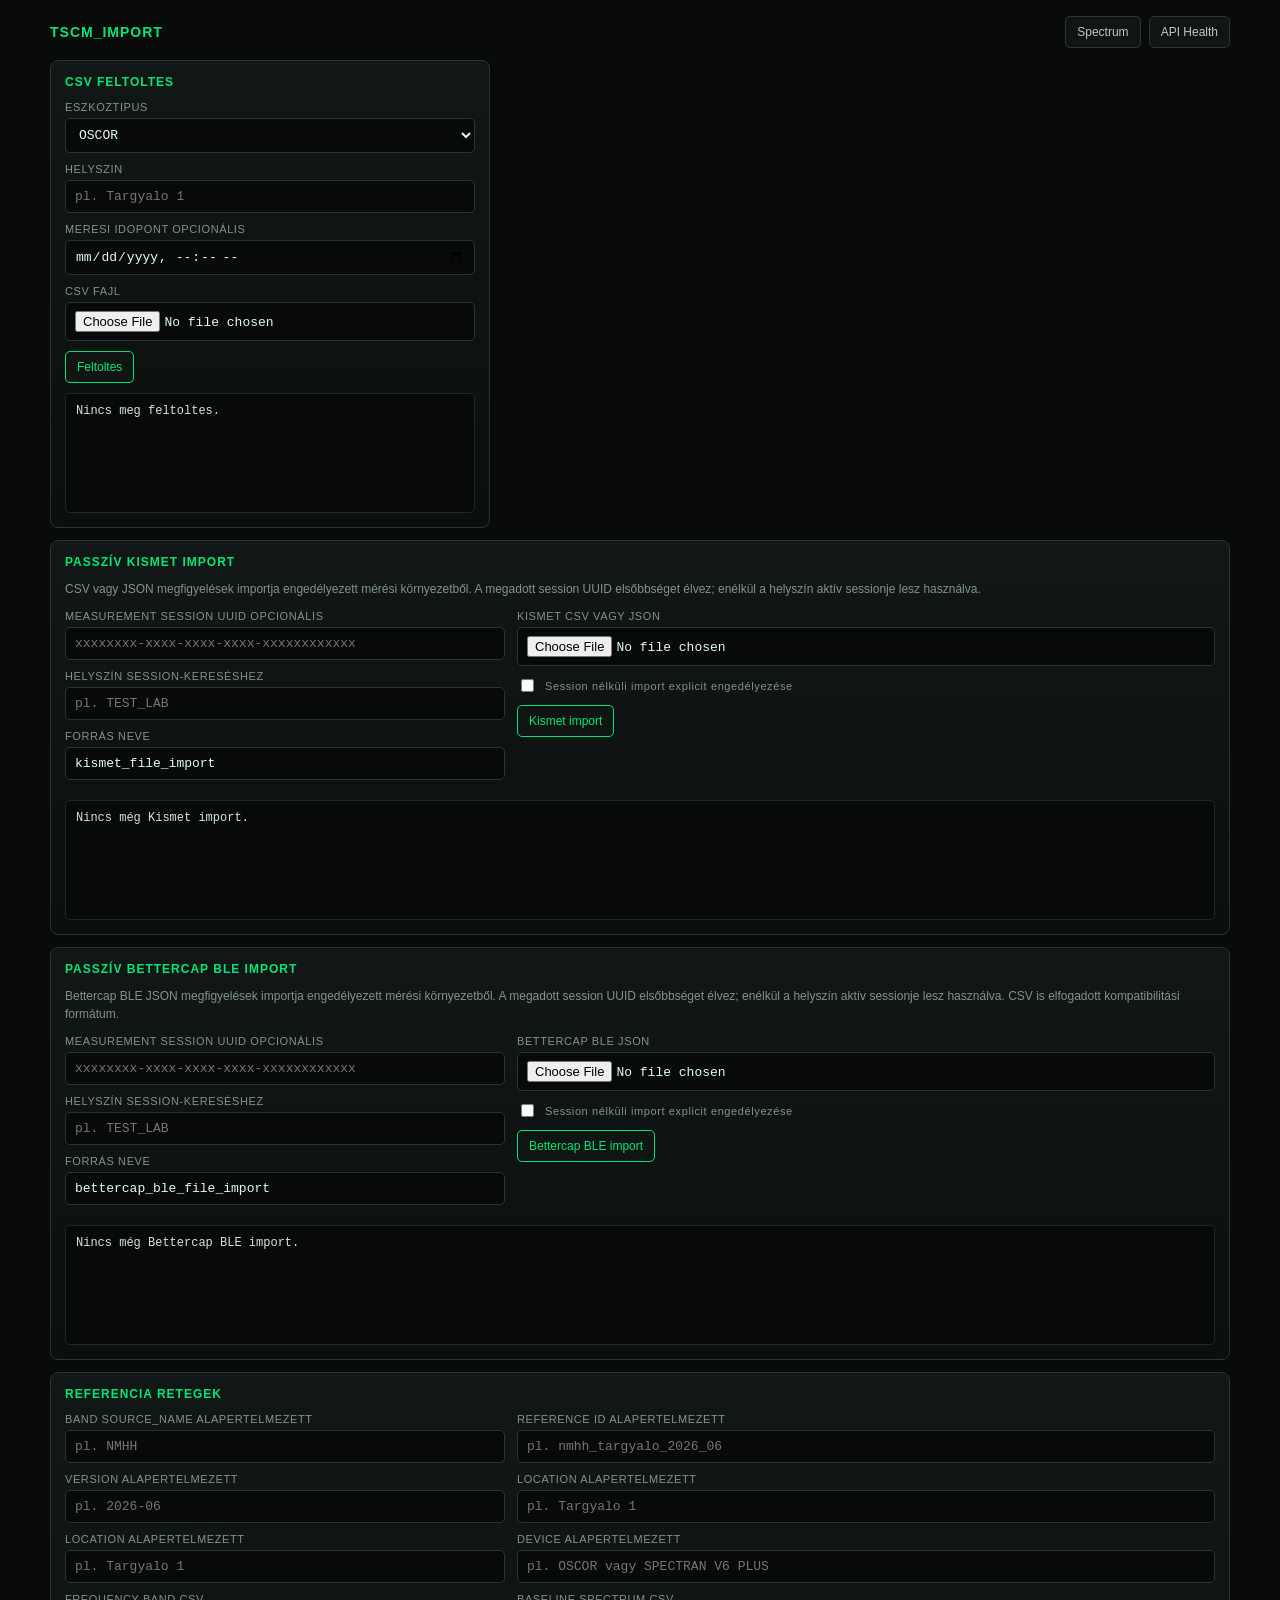
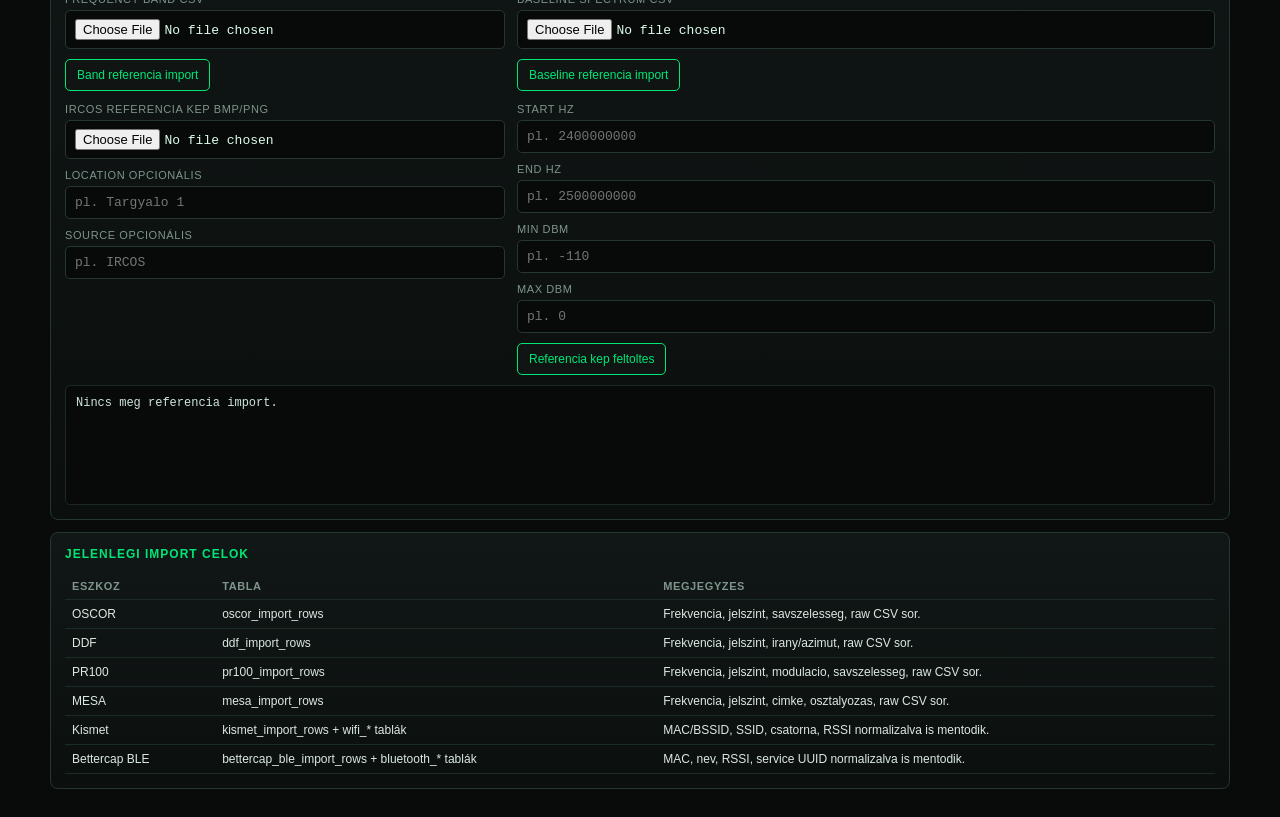
<file: python-processor/static/import.html>
<!DOCTYPE html>
<html lang="hu">
<head>
<meta charset="UTF-8">
<meta name="viewport" content="width=device-width,initial-scale=1.0">
<title>TSCM Import</title>
<style>
:root{
  --bg:#090b0a;
  --panel:#111716;
  --line:#263631;
  --text:#dce8e3;
  --muted:#7f948d;
  --green:#00e676;
  --yellow:#ffd54f;
  --red:#ff5252;
}
*{box-sizing:border-box}
body{
  margin:0;
  min-height:100vh;
  background:#090b0a;
  color:var(--text);
  font-family:Segoe UI,Roboto,Arial,sans-serif;
}
.shell{
  width:min(1180px,calc(100% - 24px));
  margin:0 auto;
  padding:16px 0 28px;
}
.topbar{
  display:flex;
  align-items:center;
  justify-content:space-between;
  gap:12px;
  margin-bottom:12px;
}
.brand{
  color:var(--green);
  font-size:14px;
  letter-spacing:1px;
  font-weight:700;
}
.grid{
  display:grid;
  grid-template-columns:minmax(300px,440px) 1fr;
  gap:12px;
}
.panel{
  background:linear-gradient(180deg,#111716,#0b100f);
  border:1px solid var(--line);
  border-radius:8px;
  padding:14px;
}
.panel-title{
  margin:0 0 12px;
  color:var(--green);
  font-size:12px;
  letter-spacing:1px;
  text-transform:uppercase;
}
.field{
  display:flex;
  flex-direction:column;
  gap:5px;
  margin-bottom:10px;
}
label{
  color:var(--muted);
  font-size:11px;
  letter-spacing:.6px;
  text-transform:uppercase;
}
input,select,textarea{
  width:100%;
  background:#070a09;
  color:#defded;
  border:1px solid #263631;
  border-radius:5px;
  padding:8px 9px;
  font:13px Consolas,Monaco,monospace;
  outline:none;
}
textarea{min-height:92px;resize:vertical}
input:focus,select:focus,textarea:focus{border-color:var(--green)}
button{
  background:#101514;
  color:#b8cac3;
  border:1px solid #2b3935;
  border-radius:5px;
  font-size:12px;
  padding:8px 11px;
  cursor:pointer;
}
button:hover{border-color:#557067;color:#fff;background:#18201e}
button.primary{border-color:var(--green);color:var(--green)}
.row{display:flex;gap:8px;flex-wrap:wrap}
.note{color:var(--muted);font-size:12px;line-height:1.45}
.result{
  margin-top:10px;
  min-height:120px;
  background:#070a09;
  border:1px solid #1b2824;
  border-radius:5px;
  padding:10px;
  color:#cfe5dc;
  white-space:pre-wrap;
  overflow:auto;
  font:12px Consolas,Monaco,monospace;
}
.status-ok{color:var(--green)}
.status-warn{color:var(--yellow)}
.status-error{color:var(--red)}
table{
  width:100%;
  border-collapse:collapse;
  font-size:12px;
}
th,td{
  border-bottom:1px solid #1d2b27;
  padding:7px;
  text-align:left;
  vertical-align:top;
}
th{color:var(--muted);font-size:11px;text-transform:uppercase;letter-spacing:.6px}
@media(max-width:860px){
  .grid{grid-template-columns:1fr}
  .topbar{align-items:flex-start;flex-direction:column}
}
</style>
</head>
<body>
<main class="shell">
  <div class="topbar">
    <div class="brand">TSCM_IMPORT</div>
    <div class="row">
      <button id="btnSpectrum">Spectrum</button>
      <button id="btnHealth">API Health</button>
    </div>
  </div>

  <div class="grid">
    <section class="panel">
      <h1 class="panel-title">CSV feltoltes</h1>
      <form id="uploadForm">
        <div class="field">
          <label for="deviceType">Eszkoztipus</label>
          <select id="deviceType" name="deviceType" required>
            <option value="oscor">OSCOR</option>
            <option value="ddf">DDF</option>
            <option value="pr100">PR100</option>
            <option value="mesa">MESA</option>
            <option value="kismet">Kismet</option>
            <option value="bettercap_ble">Bettercap BLE</option>
          </select>
        </div>
        <div class="field">
          <label for="locationName">Helyszin</label>
          <input id="locationName" name="locationName" placeholder="pl. Targyalo 1" required>
        </div>
        <div class="field">
          <label for="measuredAt">Meresi idopont opcionális</label>
          <input id="measuredAt" name="measuredAt" type="datetime-local">
        </div>
        <div class="field">
          <label for="csvFile">CSV fajl</label>
          <input id="csvFile" name="csvFile" type="file" accept=".csv,text/csv" required>
        </div>
        <button class="primary" type="submit">Feltoltes</button>
      </form>
      <div id="uploadResult" class="result">Nincs meg feltoltes.</div>
    </section>

  </div>

  <section class="panel" style="margin-top:12px">
    <h2 class="panel-title">Passzív Kismet import</h2>
    <p class="note">CSV vagy JSON megfigyelések importja engedélyezett mérési környezetből. A megadott session UUID elsőbbséget élvez; enélkül a helyszín aktív sessionje lesz használva.</p>
    <form id="kismetImportForm">
      <div class="grid">
        <div>
          <div class="field">
            <label for="kismetSessionId">Measurement session UUID opcionális</label>
            <input id="kismetSessionId" placeholder="xxxxxxxx-xxxx-xxxx-xxxx-xxxxxxxxxxxx">
          </div>
          <div class="field">
            <label for="kismetLocationName">Helyszín session-kereséshez</label>
            <input id="kismetLocationName" placeholder="pl. TEST_LAB">
          </div>
          <div class="field">
            <label for="kismetSourceName">Forrás neve</label>
            <input id="kismetSourceName" value="kismet_file_import">
          </div>
        </div>
        <div>
          <div class="field">
            <label for="kismetFile">Kismet CSV vagy JSON</label>
            <input id="kismetFile" type="file" accept=".csv,.json,text/csv,application/json" required>
          </div>
          <div class="field">
            <label style="display:flex;align-items:center;gap:8px;text-transform:none">
              <input id="kismetAllowWithoutSession" type="checkbox" style="width:auto">
              Session nélküli import explicit engedélyezése
            </label>
          </div>
          <button class="primary" type="submit">Kismet import</button>
        </div>
      </div>
    </form>
    <div id="kismetImportResult" class="result">Nincs még Kismet import.</div>
  </section>

  <section class="panel" style="margin-top:12px">
    <h2 class="panel-title">Passzív Bettercap BLE import</h2>
    <p class="note">Bettercap BLE JSON megfigyelések importja engedélyezett mérési környezetből. A megadott session UUID elsőbbséget élvez; enélkül a helyszín aktív sessionje lesz használva. CSV is elfogadott kompatibilitási formátum.</p>
    <form id="bettercapImportForm">
      <div class="grid">
        <div>
          <div class="field">
            <label for="bettercapSessionId">Measurement session UUID opcionális</label>
            <input id="bettercapSessionId" placeholder="xxxxxxxx-xxxx-xxxx-xxxx-xxxxxxxxxxxx">
          </div>
          <div class="field">
            <label for="bettercapLocationName">Helyszín session-kereséshez</label>
            <input id="bettercapLocationName" placeholder="pl. TEST_LAB">
          </div>
          <div class="field">
            <label for="bettercapSourceName">Forrás neve</label>
            <input id="bettercapSourceName" value="bettercap_ble_file_import">
          </div>
        </div>
        <div>
          <div class="field">
            <label for="bettercapFile">Bettercap BLE JSON</label>
            <input id="bettercapFile" type="file" accept=".json,.csv,application/json,text/csv" required>
          </div>
          <div class="field">
            <label style="display:flex;align-items:center;gap:8px;text-transform:none">
              <input id="bettercapAllowWithoutSession" type="checkbox" style="width:auto">
              Session nélküli import explicit engedélyezése
            </label>
          </div>
          <button class="primary" type="submit">Bettercap BLE import</button>
        </div>
      </div>
    </form>
    <div id="bettercapImportResult" class="result">Nincs még Bettercap BLE import.</div>
  </section>

  <section class="panel" style="margin-top:12px">
    <h2 class="panel-title">Referencia retegek</h2>
    <div class="grid">
      <form id="bandReferenceForm">
        <div class="field">
          <label for="bandSourceName">Band source_name alapertelmezett</label>
          <input id="bandSourceName" placeholder="pl. NMHH">
        </div>
        <div class="field">
          <label for="bandVersion">Version alapertelmezett</label>
          <input id="bandVersion" placeholder="pl. 2026-06">
        </div>
        <div class="field">
          <label for="bandLocationName">Location alapertelmezett</label>
          <input id="bandLocationName" placeholder="pl. Targyalo 1">
        </div>
        <div class="field">
          <label for="bandCsvFile">Frequency band CSV</label>
          <input id="bandCsvFile" type="file" accept=".csv,text/csv" required>
        </div>
        <button class="primary" type="submit">Band referencia import</button>
      </form>

      <form id="spectrumReferenceForm">
        <div class="field">
          <label for="spectrumReferenceId">Reference ID alapertelmezett</label>
          <input id="spectrumReferenceId" placeholder="pl. nmhh_targyalo_2026_06">
        </div>
        <div class="field">
          <label for="spectrumLocationName">Location alapertelmezett</label>
          <input id="spectrumLocationName" placeholder="pl. Targyalo 1">
        </div>
        <div class="field">
          <label for="spectrumDeviceName">Device alapertelmezett</label>
          <input id="spectrumDeviceName" placeholder="pl. OSCOR vagy SPECTRAN V6 PLUS">
        </div>
        <div class="field">
          <label for="spectrumCsvFile">Baseline spectrum CSV</label>
          <input id="spectrumCsvFile" type="file" accept=".csv,text/csv" required>
        </div>
        <button class="primary" type="submit">Baseline referencia import</button>
      </form>
    </div>

    <form id="referenceImageForm" style="margin-top:12px">
      <div class="grid">
        <div>
          <div class="field">
            <label for="imageFile">IRCOS referencia kep BMP/PNG</label>
            <input id="imageFile" type="file" accept=".bmp,.png,image/bmp,image/png" required>
          </div>
          <div class="field">
            <label for="imageLocationName">Location opcionális</label>
            <input id="imageLocationName" placeholder="pl. Targyalo 1">
          </div>
          <div class="field">
            <label for="imageSourceName">Source opcionális</label>
            <input id="imageSourceName" placeholder="pl. IRCOS">
          </div>
        </div>
        <div>
          <div class="field">
            <label for="imageStartHz">Start Hz</label>
            <input id="imageStartHz" required placeholder="pl. 2400000000">
          </div>
          <div class="field">
            <label for="imageEndHz">End Hz</label>
            <input id="imageEndHz" required placeholder="pl. 2500000000">
          </div>
          <div class="field">
            <label for="imageMinDbm">Min dBm</label>
            <input id="imageMinDbm" required placeholder="pl. -110">
          </div>
          <div class="field">
            <label for="imageMaxDbm">Max dBm</label>
            <input id="imageMaxDbm" required placeholder="pl. 0">
          </div>
          <button class="primary" type="submit">Referencia kep feltoltes</button>
        </div>
      </div>
    </form>
    <div id="referenceResult" class="result">Nincs meg referencia import.</div>
  </section>

  <section class="panel" style="margin-top:12px">
    <h2 class="panel-title">Jelenlegi import celok</h2>
    <table>
      <thead>
        <tr><th>Eszkoz</th><th>Tabla</th><th>Megjegyzes</th></tr>
      </thead>
      <tbody>
        <tr><td>OSCOR</td><td>oscor_import_rows</td><td>Frekvencia, jelszint, savszelesseg, raw CSV sor.</td></tr>
        <tr><td>DDF</td><td>ddf_import_rows</td><td>Frekvencia, jelszint, irany/azimut, raw CSV sor.</td></tr>
        <tr><td>PR100</td><td>pr100_import_rows</td><td>Frekvencia, jelszint, modulacio, savszelesseg, raw CSV sor.</td></tr>
        <tr><td>MESA</td><td>mesa_import_rows</td><td>Frekvencia, jelszint, cimke, osztalyozas, raw CSV sor.</td></tr>
        <tr><td>Kismet</td><td>kismet_import_rows + wifi_* tablák</td><td>MAC/BSSID, SSID, csatorna, RSSI normalizalva is mentodik.</td></tr>
        <tr><td>Bettercap BLE</td><td>bettercap_ble_import_rows + bluetooth_* tablák</td><td>MAC, nev, RSSI, service UUID normalizalva is mentodik.</td></tr>
      </tbody>
    </table>
  </section>
</main>

<script>
'use strict';

const uploadForm = document.getElementById('uploadForm');
const uploadResult = document.getElementById('uploadResult');
const referenceResult = document.getElementById('referenceResult');
const kismetImportResult = document.getElementById('kismetImportResult');
const bettercapImportResult = document.getElementById('bettercapImportResult');

function pretty(value){
  return JSON.stringify(value, null, 2);
}

function setResult(el, value, cls=''){
  el.className = `result ${cls}`;
  el.textContent = typeof value === 'string' ? value : pretty(value);
}

document.getElementById('btnSpectrum').addEventListener('click', ()=>{
  window.location.href = '/';
});

document.getElementById('btnHealth').addEventListener('click', async ()=>{
  try {
    const res = await fetch('/api/health');
    setResult(uploadResult, await res.json(), res.ok ? 'status-ok' : 'status-error');
  } catch (err) {
    setResult(uploadResult, String(err), 'status-error');
  }
});

uploadForm.addEventListener('submit', async (event)=>{
  event.preventDefault();
  const deviceType = document.getElementById('deviceType').value;
  const form = new FormData();
  form.append('location_name', document.getElementById('locationName').value.trim());
  const measuredAt = document.getElementById('measuredAt').value;
  if (measuredAt) form.append('measured_at', new Date(measuredAt).toISOString());
  const file = document.getElementById('csvFile').files[0];
  if (!file) {
    setResult(uploadResult, 'Nincs kivalasztott CSV fajl.', 'status-error');
    return;
  }
  form.append('file', file);
  setResult(uploadResult, 'Feltoltes folyamatban...', 'status-warn');
  try {
    const res = await fetch(`/api/imports/${encodeURIComponent(deviceType)}`, {
      method: 'POST',
      body: form
    });
    const payload = await res.json();
    setResult(uploadResult, payload, res.ok ? 'status-ok' : 'status-error');
  } catch (err) {
    setResult(uploadResult, String(err), 'status-error');
  }
});

document.getElementById('kismetImportForm').addEventListener('submit', async (event)=>{
  event.preventDefault();
  const file = document.getElementById('kismetFile').files[0];
  if (!file) {
    setResult(kismetImportResult, 'Nincs kiválasztott Kismet CSV vagy JSON fájl.', 'status-error');
    return;
  }
  const form = new FormData();
  form.append('file', file);
  const sessionId = document.getElementById('kismetSessionId').value.trim();
  const locationName = document.getElementById('kismetLocationName').value.trim();
  const sourceName = document.getElementById('kismetSourceName').value.trim();
  if (sessionId) form.append('measurement_session_id', sessionId);
  if (locationName) form.append('location_name', locationName);
  if (sourceName) form.append('source_name', sourceName);
  form.append('allow_without_session', document.getElementById('kismetAllowWithoutSession').checked ? 'true' : 'false');
  setResult(kismetImportResult, 'Kismet import folyamatban...', 'status-warn');
  try {
    const res = await fetch('/api/import/kismet', {method:'POST', body:form});
    const payload = await res.json();
    setResult(kismetImportResult, payload, res.ok ? 'status-ok' : 'status-error');
  } catch (err) {
    setResult(kismetImportResult, String(err), 'status-error');
  }
});

document.getElementById('bettercapImportForm').addEventListener('submit', async (event)=>{
  event.preventDefault();
  const file = document.getElementById('bettercapFile').files[0];
  if (!file) {
    setResult(bettercapImportResult, 'Nincs kiválasztott Bettercap BLE JSON vagy CSV fájl.', 'status-error');
    return;
  }
  const form = new FormData();
  form.append('file', file);
  const sessionId = document.getElementById('bettercapSessionId').value.trim();
  const locationName = document.getElementById('bettercapLocationName').value.trim();
  const sourceName = document.getElementById('bettercapSourceName').value.trim();
  if (sessionId) form.append('measurement_session_id', sessionId);
  if (locationName) form.append('location_name', locationName);
  if (sourceName) form.append('source_name', sourceName);
  form.append('allow_without_session', document.getElementById('bettercapAllowWithoutSession').checked ? 'true' : 'false');
  setResult(bettercapImportResult, 'Bettercap BLE import folyamatban...', 'status-warn');
  try {
    const res = await fetch('/api/import/bettercap-ble', {method:'POST', body:form});
    const payload = await res.json();
    setResult(bettercapImportResult, payload, res.ok ? 'status-ok' : 'status-error');
  } catch (err) {
    setResult(bettercapImportResult, String(err), 'status-error');
  }
});

document.getElementById('bandReferenceForm').addEventListener('submit', async (event)=>{
  event.preventDefault();
  const file = document.getElementById('bandCsvFile').files[0];
  if (!file) {
    setResult(referenceResult, 'Nincs kivalasztott band CSV fajl.', 'status-error');
    return;
  }
  const form = new FormData();
  form.append('file', file);
  const sourceName = document.getElementById('bandSourceName').value.trim();
  const version = document.getElementById('bandVersion').value.trim();
  const locationName = document.getElementById('bandLocationName').value.trim();
  if (sourceName) form.append('source_name', sourceName);
  if (version) form.append('version', version);
  if (locationName) form.append('location_name', locationName);
  setResult(referenceResult, 'Frequency band referencia import folyamatban...', 'status-warn');
  try {
    const res = await fetch('/api/references/bands/import', { method:'POST', body:form });
    const payload = await res.json();
    setResult(referenceResult, payload, res.ok ? 'status-ok' : 'status-error');
  } catch (err) {
    setResult(referenceResult, String(err), 'status-error');
  }
});

document.getElementById('spectrumReferenceForm').addEventListener('submit', async (event)=>{
  event.preventDefault();
  const file = document.getElementById('spectrumCsvFile').files[0];
  if (!file) {
    setResult(referenceResult, 'Nincs kivalasztott baseline spectrum CSV fajl.', 'status-error');
    return;
  }
  const form = new FormData();
  form.append('file', file);
  const referenceId = document.getElementById('spectrumReferenceId').value.trim();
  const locationName = document.getElementById('spectrumLocationName').value.trim();
  const deviceName = document.getElementById('spectrumDeviceName').value.trim();
  if (referenceId) form.append('reference_id', referenceId);
  if (locationName) form.append('location_name', locationName);
  if (deviceName) form.append('device_name', deviceName);
  setResult(referenceResult, 'Baseline spectrum referencia import folyamatban...', 'status-warn');
  try {
    const res = await fetch('/api/references/spectrum/import', { method:'POST', body:form });
    const payload = await res.json();
    setResult(referenceResult, payload, res.ok ? 'status-ok' : 'status-error');
  } catch (err) {
    setResult(referenceResult, String(err), 'status-error');
  }
});

document.getElementById('referenceImageForm').addEventListener('submit', async (event)=>{
  event.preventDefault();
  const file = document.getElementById('imageFile').files[0];
  if (!file) {
    setResult(referenceResult, 'Nincs kivalasztott referencia kep.', 'status-error');
    return;
  }
  const form = new FormData();
  form.append('file', file);
  form.append('start_hz', document.getElementById('imageStartHz').value.trim());
  form.append('end_hz', document.getElementById('imageEndHz').value.trim());
  form.append('min_dbm', document.getElementById('imageMinDbm').value.trim());
  form.append('max_dbm', document.getElementById('imageMaxDbm').value.trim());
  const locationName = document.getElementById('imageLocationName').value.trim();
  const sourceName = document.getElementById('imageSourceName').value.trim();
  if (locationName) form.append('location_name', locationName);
  if (sourceName) form.append('source_name', sourceName);
  setResult(referenceResult, 'Referencia kep feltoltes folyamatban...', 'status-warn');
  try {
    const res = await fetch('/api/references/images', { method:'POST', body:form });
    const payload = await res.json();
    setResult(referenceResult, payload, res.ok ? 'status-ok' : 'status-error');
  } catch (err) {
    setResult(referenceResult, String(err), 'status-error');
  }
});

</script>
</body>
</html>
</file>
